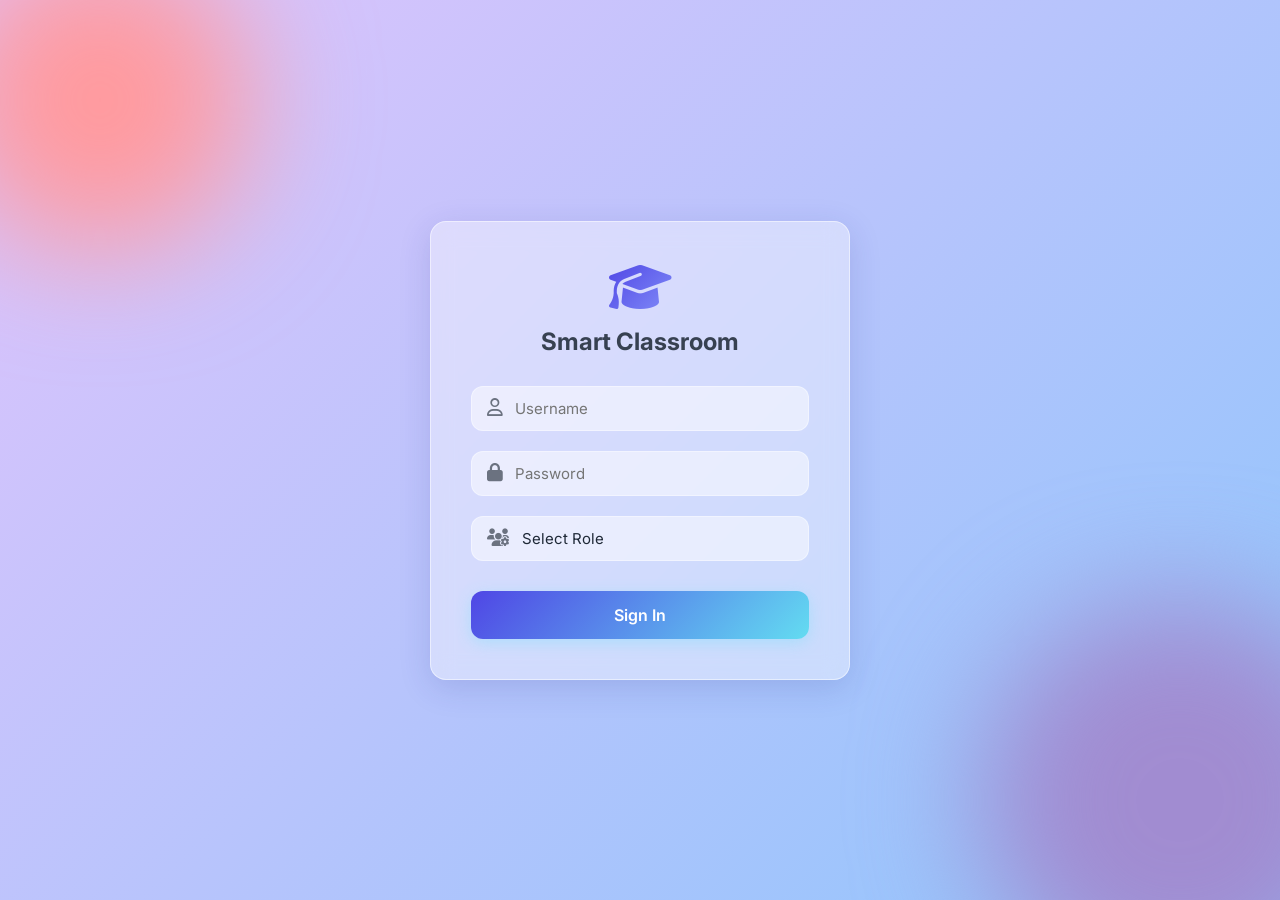
<file: FrontEnd/index.html>
<!DOCTYPE html>
<html lang="en">
<head>
    <meta charset="UTF-8">
    <meta name="viewport" content="width=device-width, initial-scale=1.0">
    <title>Smart Classroom | Login</title>
    <!-- FontAwesome for Icons -->
    <link rel="stylesheet" href="https://cdnjs.cloudflare.com/ajax/libs/font-awesome/6.5.0/css/all.min.css">
    <!-- Main Premium CSS -->
    <link rel="stylesheet" href="assets/css/style.css">
</head>
<body>

    <div class="login-wrapper">
        <!-- Animated floating shapes for premium background effect -->
        <div class="shape shape-1"></div>
        <div class="shape shape-2"></div>

        <!-- Glassmorphism Login Card -->
        <div class="login-card glass-panel">
            <div class="logo-container">
                <i class="fa-solid fa-graduation-cap"></i>
                <h2>Smart Classroom</h2>
            </div>

            <!-- Login Form -->
            <form id="loginForm" onsubmit="handleLogin(event)">
                <div class="form-group">
                    <div class="input-wrapper" id="usernameWrapper">
                        <i class="fa-regular fa-user"></i>
                        <input type="text" id="username" placeholder="Username" autocomplete="off">
                    </div>
                    <div class="error-message" id="usernameError">Please enter a valid username.</div>
                </div>

                <div class="form-group">
                    <div class="input-wrapper" id="passwordWrapper">
                        <i class="fa-solid fa-lock"></i>
                        <input type="password" id="password" placeholder="Password">
                    </div>
                    <div class="error-message" id="passwordError">Please enter your password.</div>
                </div>

                <div class="form-group">
                    <div class="input-wrapper" id="roleWrapper">
                        <i class="fa-solid fa-users-gear"></i>
                        <select id="role">
                            <option value="" disabled selected>Select Role</option>
                            <option value="admin">Admin</option>
                            <option value="teacher">Teacher</option>
                            <option value="student">Student</option>
                        </select>
                    </div>
                    <div class="error-message" id="roleError">Please select a role.</div>
                </div>

                <button type="submit" class="btn-primary">
                    Sign In
                </button>
            </form>
        </div>
    </div>

    <!-- Core Javascript for Form Validation and Routing -->
    <script src="assets/js/app.js"></script>
</body>
</html>
</file>
<file: FrontEnd/assets/css/style.css>
@import url('https://fonts.googleapis.com/css2?family=Inter:wght@300;400;500;600;700&display=swap');

:root {
    /* Color Palette */
    --primary-color: #4f46e5;
    --primary-hover: #4338ca;
    --secondary-color: #10b981;
    --bg-gradient-start: #e0c3fc;
    --bg-gradient-end: #8ec5fc;
    --text-dark: #1f2937;
    --text-muted: #6b7280;
    --text-light: #ffffff;

    /* Dark Mode Theme */
    --dark-bg: #0f172a;
    --dark-surface: rgba(30, 41, 59, 0.7);
    --dark-text: #f1f5f9;
    --dark-border: rgba(255, 255, 255, 0.1);

    /* Glassmorphism */
    --glass-bg: rgba(255, 255, 255, 0.4);
    --glass-border: rgba(255, 255, 255, 0.5);
    --glass-shadow: 0 8px 32px 0 rgba(31, 38, 135, 0.15);

    /* Layout */
    --sidebar-width: 280px;
    --border-radius: 16px;
    --transition-speed: 0.3s;
}

* {
    margin: 0;
    padding: 0;
    box-sizing: border-box;
    font-family: 'Inter', sans-serif;
}

body {
    background: linear-gradient(135deg, var(--bg-gradient-start) 0%, var(--bg-gradient-end) 100%);
    min-height: 100vh;
    color: var(--text-dark);
    display: flex;
    overflow-x: hidden;
    transition: background var(--transition-speed);
}

body.dark-mode {
    background: #0f172a;
    color: var(--dark-text);
}

/* --- GLASSMORPHISM UTILITIES --- */
.glass-panel {
    background: var(--glass-bg);
    backdrop-filter: blur(12px);
    -webkit-backdrop-filter: blur(12px);
    border: 1px solid var(--glass-border);
    border-radius: var(--border-radius);
    box-shadow: var(--glass-shadow);
}

.dark-mode .glass-panel {
    background: var(--dark-surface);
    border: 1px solid var(--dark-border);
    box-shadow: 0 8px 32px 0 rgba(0, 0, 0, 0.3);
}

/* --- LOGIN WRAPPER --- */
.login-wrapper {
    width: 100%;
    min-height: 100vh;
    display: flex;
    justify-content: center;
    align-items: center;
    position: relative;
    overflow: hidden;
}

/* Animated Background Shapes */
.shape {
    position: absolute;
    filter: blur(60px);
    z-index: -1;
    border-radius: 50%;
    animation: float 8s ease-in-out infinite alternate;
}

.shape-1 {
    width: 300px;
    height: 300px;
    background: #ff9a9e;
    top: -50px;
    left: -50px;
}

.shape-2 {
    width: 400px;
    height: 400px;
    background: #a18cd1;
    bottom: -100px;
    right: -100px;
    animation-duration: 12s;
}

@keyframes float {
    0% {
        transform: translateY(0px) scale(1);
    }

    100% {
        transform: translateY(30px) scale(1.1);
    }
}

.login-card {
    width: 100%;
    max-width: 420px;
    padding: 40px;
    text-align: center;
    z-index: 10;
    transition: transform 0.3s ease;
}

.login-card:hover {
    transform: translateY(-5px);
}

.logo-container {
    margin-bottom: 30px;
}

.logo-container i {
    font-size: 50px;
    color: var(--primary-color);
    margin-bottom: 15px;
    background: linear-gradient(135deg, var(--primary-color), #818cf8);
    -webkit-background-clip: text;
    -webkit-text-fill-color: transparent;
}

.logo-container h2 {
    font-size: 24px;
    font-weight: 700;
    color: #374151;
}

.dark-mode .logo-container h2 {
    color: #f3f4f6;
}

.form-group {
    margin-bottom: 20px;
    text-align: left;
}

.input-wrapper {
    position: relative;
    display: flex;
    align-items: center;
    background: rgba(255, 255, 255, 0.5);
    border-radius: 12px;
    padding: 12px 15px;
    border: 1px solid rgba(255, 255, 255, 0.4);
    transition: all 0.3s ease;
}

.dark-mode .input-wrapper {
    background: rgba(15, 23, 42, 0.6);
    border-color: rgba(255, 255, 255, 0.1);
}

.input-wrapper:focus-within {
    border-color: var(--primary-color);
    box-shadow: 0 0 0 3px rgba(79, 70, 229, 0.2);
    background: white;
}

.dark-mode .input-wrapper:focus-within {
    background: #1e293b;
}

.input-wrapper i {
    color: var(--text-muted);
    font-size: 18px;
    margin-right: 12px;
}

.input-wrapper input,
.input-wrapper select {
    border: none;
    background: transparent;
    outline: none;
    width: 100%;
    font-size: 15px;
    color: var(--text-dark);
}

.dark-mode .input-wrapper input,
.dark-mode .input-wrapper select {
    color: var(--dark-text);
}

.input-wrapper select {
    appearance: none;
    cursor: pointer;
}

.btn-primary {
    width: 100%;
    padding: 14px;
    background: linear-gradient(135deg, var(--primary-color) 0%, #63dcf1 100%);
    color: white;
    border: none;
    border-radius: 12px;
    font-size: 16px;
    font-weight: 600;
    cursor: pointer;
    transition: transform 0.2s, box-shadow 0.2s;
    margin-top: 10px;
    box-shadow: 0 4px 15px rgba(90, 226, 247, 0.3);
}

.btn-primary:hover {
    transform: translateY(-2px);
    box-shadow: 0 6px 20px rgba(70, 189, 229, 0.4);
}

.btn-primary:active {
    transform: translateY(0);
}

/* Validation Styling */
.error-message {
    color: #ef4444;
    font-size: 13px;
    margin-top: 5px;
    display: none;
}

.input-wrapper.error {
    border-color: #ef4444;
    box-shadow: 0 0 0 3px rgba(239, 68, 68, 0.2);
}

/* --- DASHBOARD LAYOUT (to be used later) --- */
.dashboard-layout {
    display: flex;
    width: 100%;
    height: 100vh;
}

.sidebar {
    width: var(--sidebar-width);
    height: 100%;
    padding: 30px 20px;
    display: flex;
    flex-direction: column;
    z-index: 100;
}

.main-content {
    flex: 1;
    padding: 30px;
    overflow-y: auto;
    height: 100%;
}

/* --- MODAL STYLES (Global) --- */
.modal-overlay {
    position: fixed; top: 0; left: 0; width: 100%; height: 100%;
    background: rgba(0,0,0,0.4); backdrop-filter: blur(8px);
    display: flex; justify-content: center; align-items: center;
    opacity: 0; visibility: hidden; transition: 0.3s cubic-bezier(0.175, 0.885, 0.32, 1.275); z-index: 1000;
}

.modal-overlay.active { 
    opacity: 1; 
    visibility: visible; 
}

.modal-card {
    background: rgba(255,255,255,0.85); backdrop-filter: blur(15px);
    padding: 35px; border-radius: 24px; width: 100%; max-width: 450px;
    border: 1px solid rgba(255,255,255,0.5); box-shadow: 0 15px 35px rgba(0,0,0,0.1);
    transform: translateY(40px) scale(0.95); transition: 0.4s cubic-bezier(0.175, 0.885, 0.32, 1.275);
}

.dark-mode .modal-card { 
    background: rgba(30,41,59,0.9); color: white; border: 1px solid rgba(255,255,255,0.1); 
    box-shadow: 0 15px 35px rgba(0,0,0,0.5);
}

.modal-overlay.active .modal-card { 
    transform: translateY(0) scale(1); 
}

.modal-header { 
    display: flex; justify-content: space-between; align-items: center; margin-bottom: 25px; 
}

.modal-header h3 { 
    margin: 0; font-size: 22px; color: var(--text-dark); font-weight: 700;
}

.dark-mode .modal-header h3 { color: white; }

.modal-close { 
    background: rgba(0,0,0,0.05); border: none; width: 36px; height: 36px; border-radius: 50%; 
    display: flex; justify-content: center; align-items: center; cursor: pointer; color: var(--text-muted); transition: 0.2s; 
}

.dark-mode .modal-close { background: rgba(255,255,255,0.1); color: #94a3b8; }

.modal-close:hover { 
    background: #ef4444; color: white; transform: rotate(90deg);
}

/* Modal Form Controls */
.modal-card .form-control {
    width: 100%; padding: 15px; margin-bottom: 20px; border-radius: 12px; 
    border: 1px solid rgba(0,0,0,0.1); background: rgba(255,255,255,0.9); 
    font-family: inherit; font-size: 15px; outline: none; transition: 0.3s;
    color: var(--text-dark);
}

.modal-card .form-control:focus { 
    border-color: var(--primary-color); background: white; box-shadow: 0 0 0 4px rgba(79,70,229,0.15); 
}

.dark-mode .modal-card .form-control { 
    background: rgba(15,23,42,0.8); border-color: rgba(255,255,255,0.1); color: white; 
}

.dark-mode .modal-card .form-control:focus { 
    border-color: var(--primary-color); background: #1e293b; 
}

.modal-card .btn-add {
    margin-top: 5px;
}
</file>
